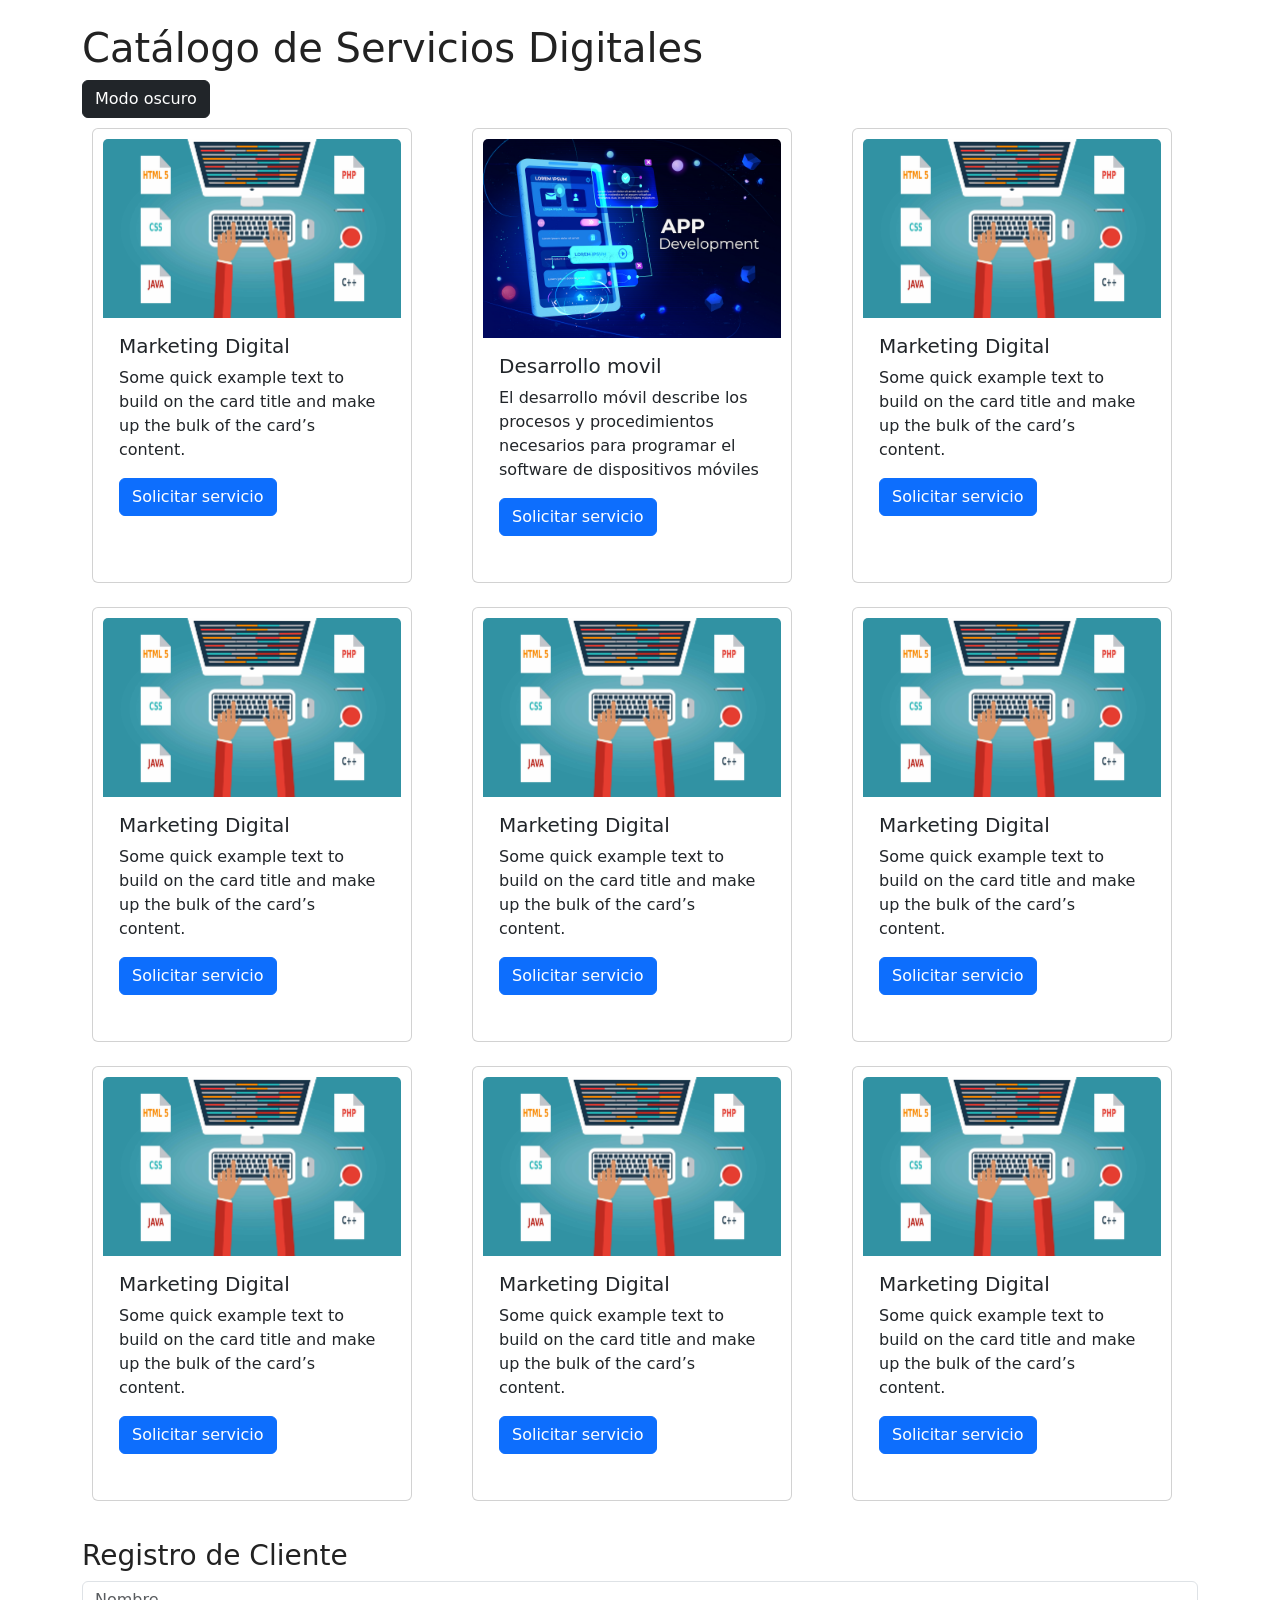
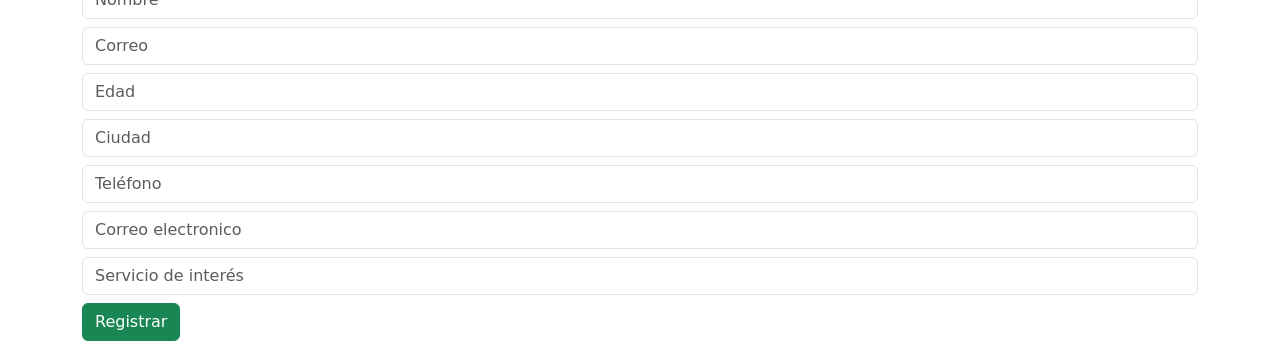
<file: index.html>
<!DOCTYPE html>
<html lang="es">

<head>

    <meta charset="UTF-8">

    <title>Servicios Digitales</title>

    <link href="https://cdn.jsdelivr.net/npm/bootstrap@5.3.8/dist/css/bootstrap.min.css" rel="stylesheet" integrity="sha384-sRIl4kxILFvY47J16cr9ZwB07vP4J8+LH7qKQnuqkuIAvNWLzeN8tE5YBujZqJLB" crossorigin="anonymous">

    <link rel="stylesheet" href="css/styles.css">

</head>

<body>

    <div class="container mt-4">
        <header>
            <h1>Catálogo de Servicios Digitales</h1>
            <button id="modo oscuro" class="btn btn-dark" type="submit" name="modo claro" onclick="cambiarModo()">
            Modo oscuro
            </button>
        </header>
        <section>

            <div class="row row-cols-2 row-cols-md-3 g-4">

                <div class="col">
                    <div class="card h-100" style="width: 20rem;" >
                        <img src="assets\DesarrolloWeb.jpg" class="card-img-top" alt="...">
                        <div class="card-body">
                            <h5 class="card-title">Marketing Digital</h5>
                            <p class="card-text">Some quick example text to build on the card title and make up the bulk of the card’s content.</p>
                                    <button class="btn btn-primary" onclick="solicitarServicio()">
                                    Solicitar servicio
                                    </button>
                        </div>
                    </div>
                </div>

                <div class="col">
                    <div class="card h-100" style="width: 20rem;" >
                        <img src="assets\movil.jpg" class="card-img-top" alt="...">
                    
                    <div class="card-body">
                        <h5 class="card-title">Desarrollo movil</h5>
                        <p class="card-text">El desarrollo móvil describe los procesos y procedimientos necesarios para programar el software de dispositivos móviles</p>
                                <button class="btn btn-primary" onclick="solicitarServicio()">
                                Solicitar servicio
                                </button>
                    </div>
                    </div>
                </div>

                <div class="col">
                    <div class="card h-100" style="width: 20rem;" >
                        <img src="assets\DesarrolloWeb.jpg" class="card-img-top" alt="...">
                    
                    <div class="card-body">
                        <h5 class="card-title">Marketing Digital</h5>
                        <p class="card-text">Some quick example text to build on the card title and make up the bulk of the card’s content.</p>
                                <button class="btn btn-primary" onclick="solicitarServicio()">
                                Solicitar servicio
                                </button>
                    </div>
                    </div>
                </div>

                <div class="col">
                    <div class="card h-100" style="width: 20rem;" >
                        <img src="assets\DesarrolloWeb.jpg" class="card-img-top" alt="...">
                    
                    <div class="card-body">
                        <h5 class="card-title">Marketing Digital</h5>
                        <p class="card-text">Some quick example text to build on the card title and make up the bulk of the card’s content.</p>
                                <button class="btn btn-primary" onclick="solicitarServicio()">
                                Solicitar servicio
                                </button>
                    </div>
                    </div>
                </div>

                <div class="col">
                    <div class="card h-100" style="width: 20rem;" >
                        <img src="assets\DesarrolloWeb.jpg" class="card-img-top" alt="...">
                    
                    <div class="card-body">
                        <h5 class="card-title">Marketing Digital</h5>
                        <p class="card-text">Some quick example text to build on the card title and make up the bulk of the card’s content.</p>
                                <button class="btn btn-primary" onclick="solicitarServicio()">
                                Solicitar servicio
                                </button>
                    </div>
                    </div>
                </div>

                <div class="col">
                    <div class="card h-100" style="width: 20rem;" >
                        <img src="assets\DesarrolloWeb.jpg" class="card-img-top" alt="...">
                    
                    <div class="card-body">
                        <h5 class="card-title">Marketing Digital</h5>
                        <p class="card-text">Some quick example text to build on the card title and make up the bulk of the card’s content.</p>
                                <button class="btn btn-primary" onclick="solicitarServicio()">
                                Solicitar servicio
                                </button>
                    </div>
                    </div>
                </div>

                <div class="col">
                    <div class="card h-100" style="width: 20rem;" >
                        <img src="assets\DesarrolloWeb.jpg" class="card-img-top" alt="...">
                    
                    <div class="card-body">
                        <h5 class="card-title">Marketing Digital</h5>
                        <p class="card-text">Some quick example text to build on the card title and make up the bulk of the card’s content.</p>
                                <button class="btn btn-primary" onclick="solicitarServicio()">
                                Solicitar servicio
                                </button>
                    </div>
                    </div>
                </div>

                <div class="col">
                    <div class="card h-100" style="width: 20rem;" >
                        <img src="assets\DesarrolloWeb.jpg" class="card-img-top" alt="...">
                    
                    <div class="card-body">
                        <h5 class="card-title">Marketing Digital</h5>
                        <p class="card-text">Some quick example text to build on the card title and make up the bulk of the card’s content.</p>
                                <button class="btn btn-primary" onclick="solicitarServicio()">
                                Solicitar servicio
                                </button>
                    </div>
                    </div>
                </div>

                <div class="col">
                    <div class="card h-100" style="width: 20rem;" >
                        <img src="assets\DesarrolloWeb.jpg" class="card-img-top" alt="...">
                    
                    <div class="card-body">
                        <h5 class="card-title">Marketing Digital</h5>
                        <p class="card-text">Some quick example text to build on the card title and make up the bulk of the card’s content.</p>
                                <button class="btn btn-primary" onclick="solicitarServicio()">
                                Solicitar servicio
                                </button>
                    </div>
                    </div>
                </div>


            </div>
        </section>

        <h3 class="mt-5">Registro de Cliente</h3>

        <form id="formulario">

            <input type="text" id="nombre" placeholder="Nombre" class="form-control mb-2">

            <input type="text" id="correo" placeholder="Correo" class="form-control mb-2">

            <input type="text" id="edad" placeholder="Edad" class="form-control mb-2">

            <input type="text" id="ciudad" placeholder="Ciudad" class="form-control mb-2">

            <input type="text" id="telefono" placeholder="Teléfono" class="form-control mb-2">

            <input type="text" id="correo" placeholder="Correo electronico" class="form-control mb-2">

            <input type="select" id="servicio" placeholder="Servicio de interés" class="form-control mb-2">


            <button class="btn btn-success" onclick="registrar(event)">
            Registrar
            </button>

        </form>

    </div>

    <script src="js/script.js"></script>

</body>

</html>
</file>
<file: css/styles.css>
body {
  color: #222;
  background: #fff;
}


/* Dark Mode styles */
body.dark-theme {
  color: #eee;
  background: #121212;
}
body.dark-theme section {
  background: #1e1e1e;
  color: #eee;
}

body.dark-theme div  {
  color: #eee;
  background: #1e1e1e;
}




.card {
    margin: 10px;
    padding: 10px;
}
</file>
